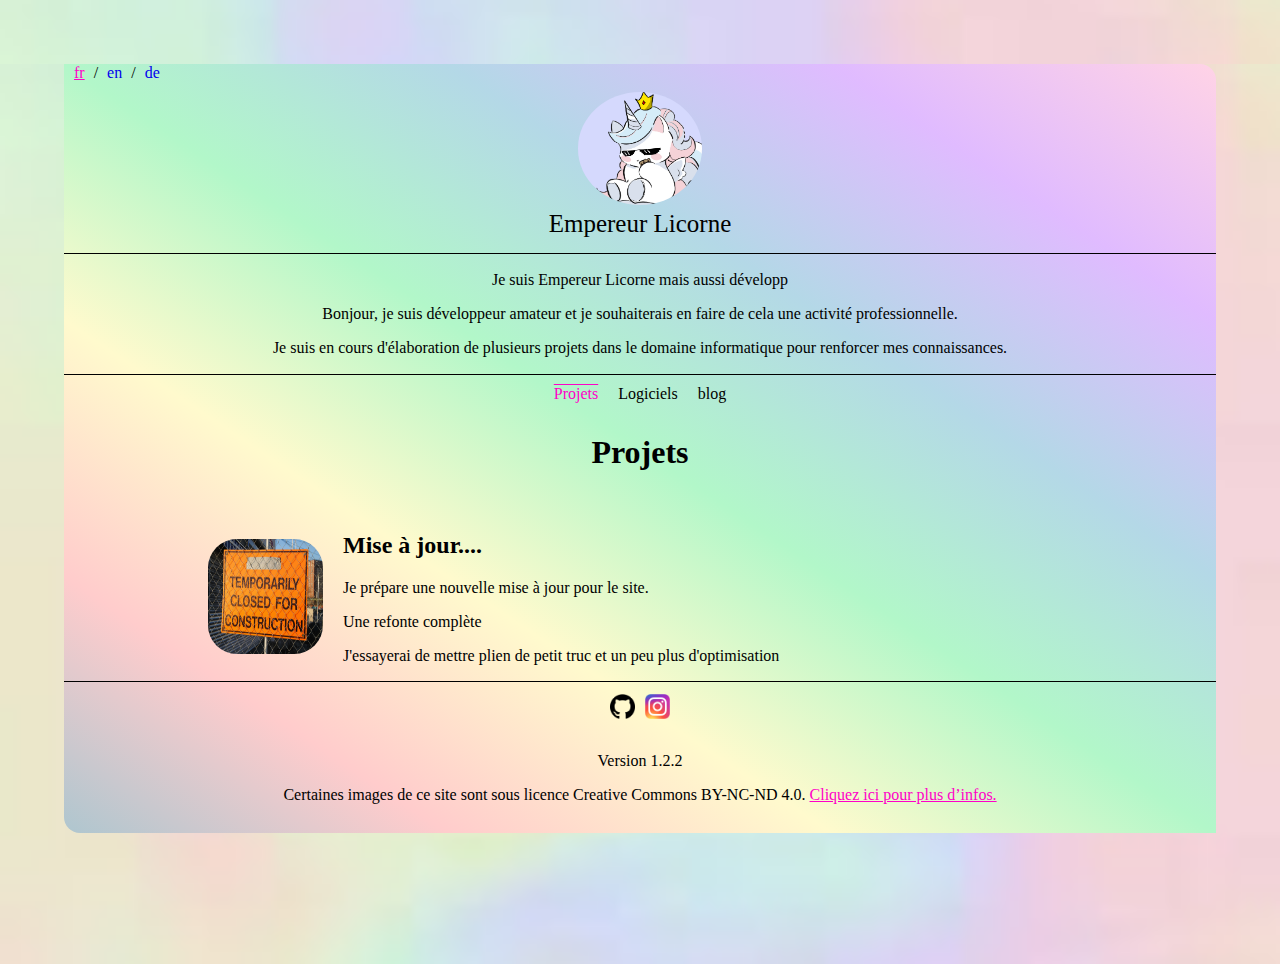
<file: index.html>
<!DOCTYPE html>
<html lang="fr">
    <head>
        <meta charset="UTF-8">
        <meta name="viewport" content="width=device-width, initial-scale=1.0">
        <title>Empereur Licorne</title>
        <link rel="icon" href="assets/img/favicon/favicon.ico" type="image/x-icon">
        <link rel="icon" type="image/png" sizes="32x32" href="assets/img/favicon/favicon-32x32.png">
        <link rel="icon" type="image/png" sizes="16x16" href="assets/img/favicon/favicon-16x16.png">
        <link rel="apple-touch-icon" href="assets/img/favicon/apple-touch-icon.png">
        <link rel="manifest" href="assets/img/favicon/site.webmanifest">
        <link rel="stylesheet" href="assets/index/style.css" media="print" onload="this.media='all'">
        <noscript><link rel="stylesheet" href="assets/index/style.css"></noscript>
        <link rel="stylesheet" href="assets/index/animations.css" media="print" onload="this.media='all'">
        <noscript><link rel="stylesheet" href="assets/index/animations.css"></noscript>
    </head>
    <body>
        <div class="page">


            <!--Sections français-->
            <section id="fr" style="display: block;">
                <div class="lang">
                    <a href="#" class="lang-active" onclick="choose_lang('fr'); load('fr', 'projects')">fr</a>
                    <p>/</p>
                    <a href="#" onclick="choose_lang('en'); load('en', 'projects')">en</a>
                    <p>/</p>
                    <a href="#" onclick="choose_lang('de'); load('de', 'projects')">de</a>
                </div>
                <div class="top-part">
                    <img src="assets/img/profile.png" alt="Empereur Licorne" loading="lazy">
                    <p class="name">Empereur Licorne</p>
                </div>
                <hr>
                <div class="bio">
                    <p id="text-fr"></p>
                    <p id="easter-egg-fr"></p>
                    <p>Je suis en cours d'élaboration de plusieurs projets dans le domaine informatique pour renforcer mes connaissances.</p>
                </div>
                <hr>

                <section id="community-projects.fr" community-sections-fr style="display: block;">
                    <div class="community">
                        <a class="select-community select-community-active" href="#" onclick="choose_community('community-projects.fr', 'fr', event); load('fr', 'projects')">Projets</a>
                        <a class="select-community" href="#" onclick="choose_community('community-logiciels.fr', 'fr', event); load('fr', 'logiciels')">Logiciels</a>
                        <a class="select-community" href="#" onclick="choose_community('community-blog.fr', 'fr', event); load('fr', 'blog')">blog</a>
                    </div>

                    <div class="projects" id="projects-fr">
                        <h1>Projets</h1>
                    </div>
                </section>

                <section id="community-logiciels.fr" community-sections-fr style="display: none;">
                    <div class="community">
                        <a class="select-community" href="#" onclick="choose_community('community-projects.fr', 'fr', event); load('fr', 'projects')">Projets</a>
                        <a class="select-community select-community-active" href="#" onclick="choose_community('community-logiciels.fr', 'fr', event); load('fr', 'logiciels')">Logiciels</a>
                        <a class="select-community" href="#" onclick="choose_community('community-blog.fr', 'fr', event); load('fr', 'blog')">blog</a>
                    </div>

                    <div class="projects" id="logiciels-fr">
                        <h1>Logiciels</h1>
                    </div>
                </section>

                <section id="community-blog.fr" community-sections-fr style="display: none;">
                    <div class="community">
                        <a class="select-community" href="#" onclick="choose_community('community-projects.fr', 'fr', event); load('fr', 'projects')">Projets</a>
                        <a class="select-community" href="#" onclick="choose_community('community-logiciels.fr', 'fr', event); load('fr', 'logiciels')">Logiciels</a>
                        <a class="select-community select-community-active" href="#" onclick="choose_community('community-blog.fr', 'fr', event); load('fr', 'blog')">blog</a>
                    </div>

                    <h1 class="blog-center">Blog</h1>
                    <div id="blog-container-fr" class="blog-container"></div>

                    <div class="blog-anal">
                        <button id="remove_fr" class="button">Page précédente</button>
                        <button id="add_fr" class="button">Page suivante</button>
                    </div>
                </section>
                <hr>
                <div class="bottom-part">
                    <ul class="social">
                        <li><a href="https://github.com/EmpereurLicorne" target="_blank"><img src="assets/img/github.png" alt="GitHub" width="25" height="25"></a></li>
                        <li><a href="https://www.instagram.com/empereur_licorne?igsh=OXVqeGYyNGdrOGFq" target="_blank"><img src="assets/img/instagram.png" alt="Instagram" width="25" height="25"></a></li>  
                    </ul>
                </div>
                <p class="version">Version 1.2.2</p>
                <p class="license">Certaines images de ce site sont sous licence Creative Commons BY-NC-ND 4.0. <a href="license\license.html?lang=fr">Cliquez ici pour plus d’infos.</p>
            </section>



            <!--Sections anglais-->
            <section id="en" style="display: none;">
                <div class="lang">
                    <a href="#" onclick="choose_lang('fr'); load('fr', 'projects')">fr</a>
                    <p>/</p>
                    <a href="#" class="lang-active" onclick="choose_lang('en'); load('en', 'projects')">en</a>
                    <p>/</p>
                    <a href="#" onclick="choose_lang('de'); load('de', 'projects')">de</a>
                </div>
                <div class="top-part">
                    <img src="assets/img/profile.png" alt="Empereur Licorne" loading="lazy">
                    <p class="name">Empereur Licorne/Kaiser Einhorn</p>
                </div>
                <hr>
                <div class="bio">
                    <p id="text-en"></p>
                    <p id="easter-egg-en"></p>
                    <p>I'm currently working on several projects in the IT field to reinforce my knowledge.</p>
                </div>
                <hr>

                <section id="community-projects.en" community-sections-en style="display: block;">
                    <div class="community">
                        <a class="select-community select-community-active" href="#" onclick="choose_community('community-projects.en', 'en', event); load('en', 'projects')">Projects</a>
                        <a class="select-community" href="#" onclick="choose_community('community-logiciels.en', 'en', event); load('en', 'logiciels')">Software</a>
                        <a class="select-community" href="#" onclick="choose_community('community-blog.en', 'en', event); load('en', 'blog')">blog</a>
                    </div>

                    <div class="projects" id="projects-en">
                        <h1>Projects</h1>
                    </div>
                </section>

                <section id="community-logiciels.en" community-sections-en style="display: none;">
                    <div class="community">
                        <a class="select-community" href="#" onclick="choose_community('community-projects.en', 'en', event); load('en', 'projects')">Projects</a>
                        <a class="select-community select-community-active" href="#" onclick="choose_community('community-logiciels.en', 'en', event); load('en', 'logiciels')">Software</a>
                        <a class="select-community" href="#" onclick="choose_community('community-blog.en', 'en', event); load('en', 'blog')">blog</a>
                    </div>

                    <div class="projects" id="logiciels-en">
                        <h1>Software</h1>
                    </div>
                </section>

                <section id="community-blog.en" community-sections-en style="display: none;">
                    <div class="community">
                        <a class="select-community" href="#" onclick="choose_community('community-projects.en', 'en', event); load('en', 'projects')">Projects</a>
                        <a class="select-community" href="#" onclick="choose_community('community-logiciels.en', 'en', event); load('en', 'logiciels')">Software</a>
                        <a class="select-community select-community-active" href="#" onclick="choose_community('community-blog.en', 'en', event); load('en', 'blog')">blog</a>
                    </div>

                    <h1 class="blog-center">Blog</h1>
                    <div id="blog-container-en" class="blog-container"></div>
                    <div class="blog-anal">
                        <button id="remove_en" class="button">Previous page</button>
                        <button id="add_en" class="button">next page</button>
                    </div>
                </section>

                <hr>
                <div class="bottom-part">
                    <ul class="social">
                        <li><a href="https://github.com/EmpereurLicorne" target="_blank"><img src="assets/img/github.png" alt="GitHub" width="25" height="25"></a></li>
                        <li><a href="https://www.instagram.com/empereur_licorne?igsh=OXVqeGYyNGdrOGFq" target="_blank"><img src="assets/img/instagram.png" alt="Instagram" width="25" height="25"></a></li>  
                    </ul>
                </div>
                <p class="version">Version 1.2.2</p>
                <p class="license">Some images on this site are licensed under a Creative Commons BY-NC-ND 4.0 license. <a href="license\license.html?lang=en">Click here for more info.</p>
            </section>



            <!--Sections allemand-->
            <section id="de" style="display: none;">
                <div class="lang">
                    <a href="#" onclick="choose_lang('fr'); load('fr', 'projects')">fr</a>
                    <p>/</p>
                    <a href="#" onclick="choose_lang('en'); load('en', 'projects')">en</a>
                    <p>/</p>
                    <a href="#" class="lang-active" onclick="choose_lang('de'); load('fr', 'projects')">de</a>
                </div>
                <div class="top-part">
                    <img src="assets/img/profile.png" alt="Empereur Licorne" loading="lazy">
                    <p class="name">Kaiser Einhorn</p>
                </div>
                <hr>
                <div class="bio">
                    <p id="text-de"></p>
                    <p id="easter-egg-de"></p>
                    <p>Ich bearbeite derzeit mehrere Projekte im IT-Bereich, um meine Kenntnisse zu vertiefen.</p>
                </div>
                <hr>

                <section id="community-projects.de" community-sections-de style="display: block;">
                    <div class="community">
                        <a class="select-community select-community-active" href="#" onclick="choose_community('community-projects.de', 'de', event); load('de', 'projects')">Projekte</a>
                        <a class="select-community" href="#" onclick="choose_community('community-logiciels.de', 'de', event); load('de', 'logiciels')">Software</a>
                        <a class="select-community" href="#" onclick="choose_community('community-blog.de', 'de', event); load('de', 'blog')">blog</a>
                    </div>
    
                    <div class="projects" id="projects-de">
                        <h1>Projekte</h1>
                    </div>
                </section>

                <section id="community-logiciels.de" community-sections-de style="display: none;">
                    <div class="community">
                        <a class="select-community" href="#" onclick="choose_community('community-projects.de', 'de', event); load('de', 'projects')">Projekte</a>
                        <a class="select-community select-community-active" href="#" onclick="choose_community('community-logiciels.de', 'de', event); load('de', 'logiciels')">Software</a>
                        <a class="select-community" href="#" onclick="choose_community('community-blog.de', 'de', event); load('de', 'blog')">blog</a>
                    </div>

                    <div class="projects" id="logiciels-de">
                        <h1>Software</h1>
                    </div>
                </section>

                <section id="community-blog.de" community-sections-de style="display: none;">
                    <div class="community">
                        <a class="select-community" href="#" onclick="choose_community('community-projects.de', 'de', event); load('de', 'projects')">Projekte</a>
                        <a class="select-community" href="#" onclick="choose_community('community-logiciels.de', 'de', event); load('de', 'projects')">Software</a>
                        <a class="select-community select-community-active" href="#" onclick="choose_community('community-blog.de', 'de', event); load('de', 'blog')">blog</a>
                    </div>

                    <h1 class="blog-center">Blog</h1>
                    <div id="blog-container-de" class="blog-container"></div>
                    <div class="blog-anal">
                        <button id="remove_de" class="button">Vorherige Seite</button>
                        <button id="add_de" class="button">Nächste Seite</button>
                    </div>
                </section>

                <hr>
                <div class="bottom-part">
                    <ul class="social">
                        <li><a href="https://github.com/EmpereurLicorne" target="_blank"><img src="assets/img/github.png" alt="GitHub" width="25" height="25"></a></li>
                        <li><a href="https://www.instagram.com/empereur_licorne?igsh=OXVqeGYyNGdrOGFq" target="_blank"><img src="assets/img/instagram.png" alt="Instagram" width="25" height="25"></a></li>  
                    </ul>
                </div>
                <p class="version">Version 1.2.2</p>
                <p class="license">Einige Bilder auf dieser Seite stehen unter der Creative-Commons-Lizenz BY-NC-ND 4.0. <a href="license\license.html?lang=de">Klicken Sie hier für weitere Informationen.</p>
            </section>
        </div>
    </body>

    <script src="assets/index/main.js" defer></script>
    <script type="module" src="assets/import/import.js" defer></script>
</html>
</file>
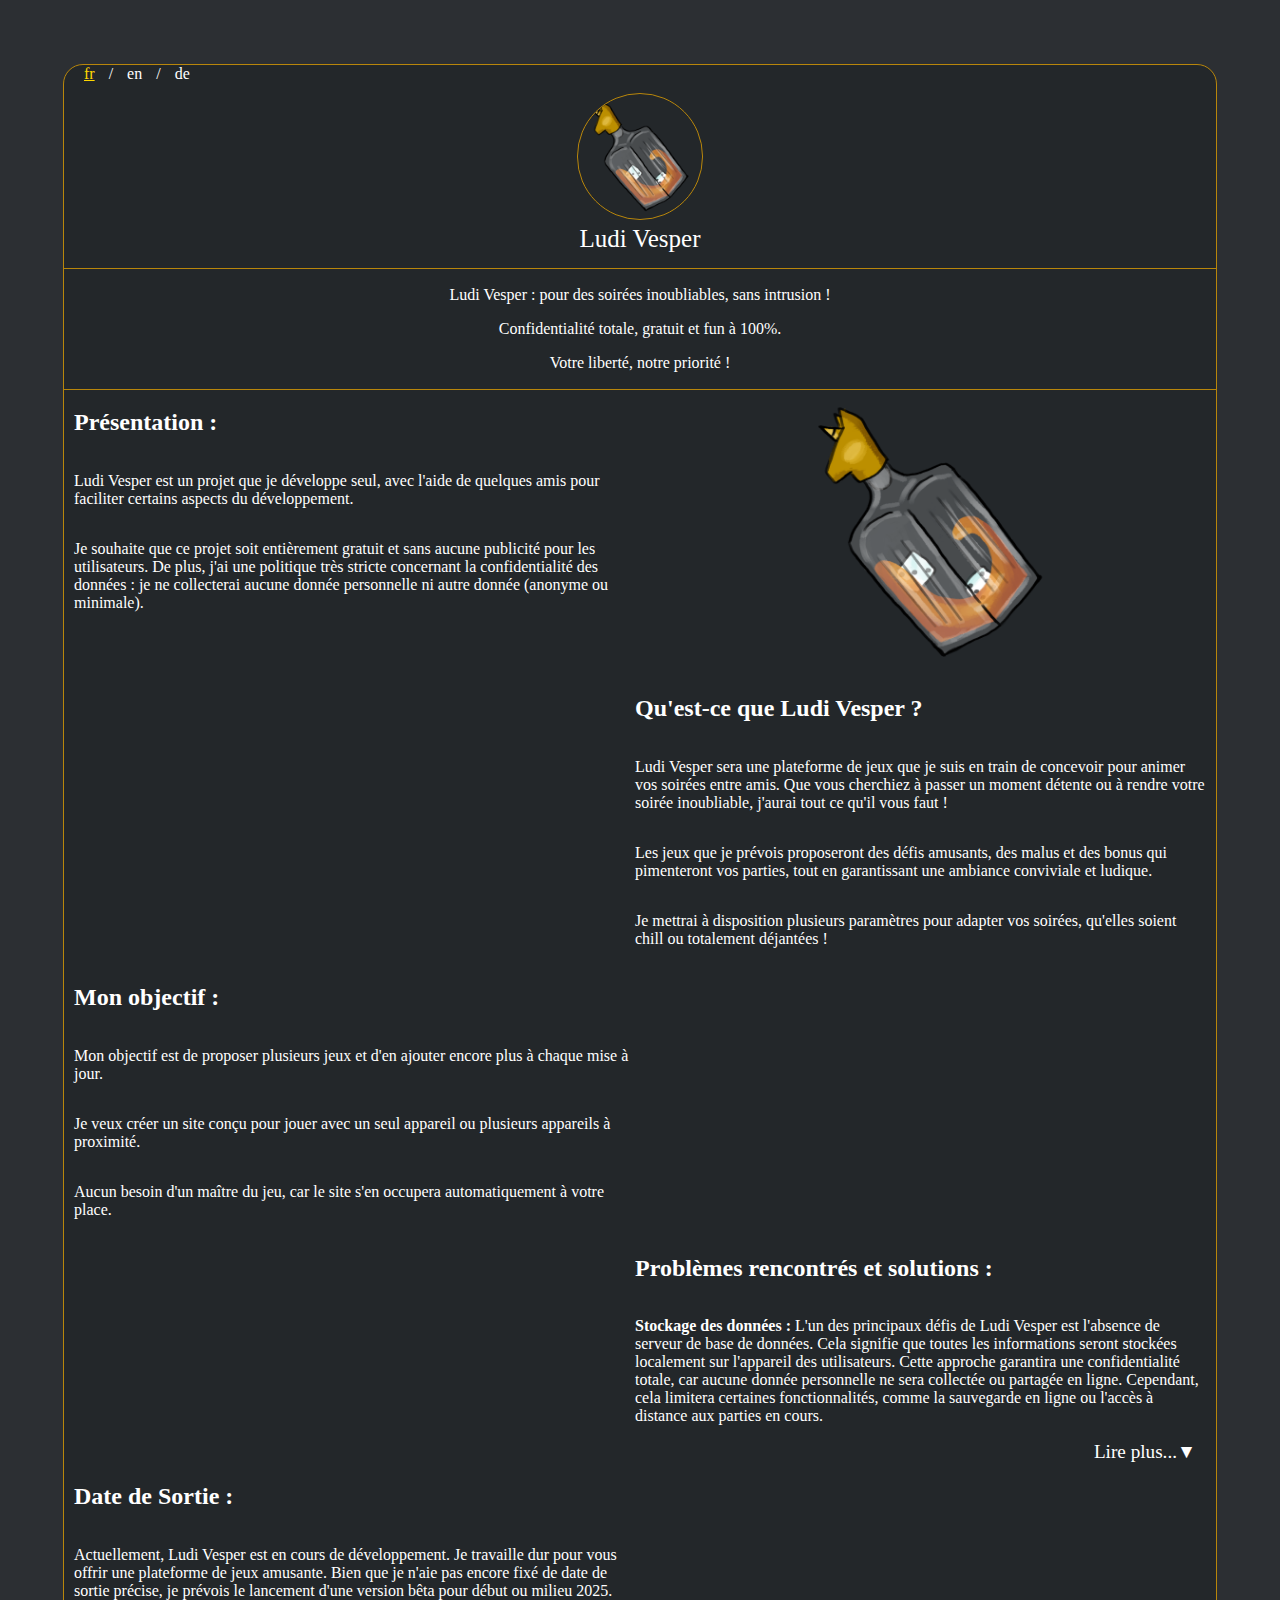
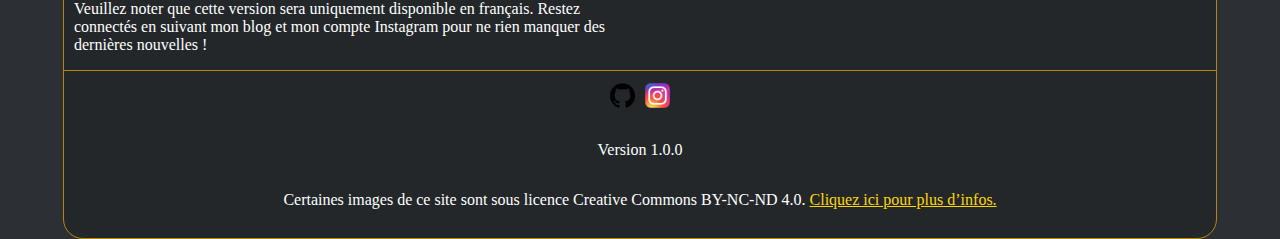
<file: ludi-vesper/index.html>
<!DOCTYPE html>
<html lang="fr">
    <head>
        <meta charset="UTF-8">
        <meta name="viewport" content="width=device-width, initial-scale=1.0">
        <title>Empereur Licorne | Ludi Vesper</title>
        <link rel="icon" href="../assets/img/favicon/favicon.ico" type="image/x-icon">
        <link rel="icon" type="image/png" sizes="32x32" href="../assets/img/favicon/favicon-32x32.png">
        <link rel="icon" type="image/png" sizes="16x16" href="../assets/img/favicon/favicon-16x16.png">
        <link rel="apple-touch-icon" href="../assets/img/favicon/apple-touch-icon.png">
        <link rel="manifest" href="../assets/img/favicon/site.webmanifest">

        <link rel="stylesheet" href="style.css" media="print" onload="this.media='all'">
        <noscript><link rel="stylesheet" href="style.css"></noscript>
        
    </head>
    <body>
        <div class="page">


            <!--Section français-->
            <section id="fr" style="display: block;">
                <div class="lang">
                    <a href="#" class="lang-active" onclick="choose_lang('fr')">fr</a>
                    <p>/</p>
                    <a href="#" onclick="choose_lang('en')">en</a>
                    <p>/</p>
                    <a href="#" onclick="choose_lang('de')">de</a>
                </div>
                <div class="top-part">
                    <img src="../license/img/Ludi_vesper.png">
                    <p class="name">Ludi Vesper</p>
                </div>
                <hr>
                <div class="bio">
                    <p>Ludi Vesper : pour des soirées inoubliables, sans intrusion !</p>
                    <p>Confidentialité totale, gratuit et fun à 100%.</p>
                    <p>Votre liberté, notre priorité !</p>
                </div>
                <hr>
                <div class="projet">

                    <div class="text-gauche">
                        <div class="gauche-content">
                            <h2>Présentation :</h2>
                            <p>Ludi Vesper est un projet que je développe seul, avec l'aide de quelques amis pour faciliter certains aspects du développement.</p>
                            <p>Je souhaite que ce projet soit entièrement gratuit et sans aucune publicité pour les utilisateurs. De plus, j'ai une politique très stricte concernant la confidentialité des données : je ne collecterai aucune donnée personnelle ni autre donnée (anonyme ou minimale).</p>
                        </div>
                        <img src="../license/img/Ludi_vesper.png" alt="">
                    </div>
                
                    <div class="not-img">
                        <div class="droite-content">
                            <h2>Qu'est-ce que Ludi Vesper ?</h2>
                            <p>Ludi Vesper sera une plateforme de jeux que je suis en train de concevoir pour animer vos soirées entre amis. Que vous cherchiez à passer un moment détente ou à rendre votre soirée inoubliable, j'aurai tout ce qu'il vous faut !</p>
                            <p>Les jeux que je prévois proposeront des défis amusants, des malus et des bonus qui pimenteront vos parties, tout en garantissant une ambiance conviviale et ludique.</p>
                            <p>Je mettrai à disposition plusieurs paramètres pour adapter vos soirées, qu'elles soient chill ou totalement déjantées !</p>   
                        </div>
                    </div>
                
                    <div class="text-gauche">
                        <div class="gauche-content">     
                            <h2>Mon objectif :</h2>
                            <p>Mon objectif est de proposer plusieurs jeux et d'en ajouter encore plus à chaque mise à jour.</p>
                            <p>Je veux créer un site conçu pour jouer avec un seul appareil ou plusieurs appareils à proximité.</p>
                            <p>Aucun besoin d'un maître du jeu, car le site s'en occupera automatiquement à votre place.</p>
                        </div>
                    </div>

                    <div class="not-img" id="details" data-target="#ID1" style="--custom-content: 'Lire plus...▼';">

                        <div class="droite-content">
                            <h2>Problèmes rencontrés et solutions :</h2>
                        
                            <p><strong>Stockage des données :</strong> L'un des principaux défis de Ludi Vesper est l'absence de serveur de base de données. Cela signifie que toutes les informations seront stockées localement sur l'appareil des utilisateurs. Cette approche garantira une confidentialité totale, car aucune donnée personnelle ne sera collectée ou partagée en ligne. Cependant, cela limitera certaines fonctionnalités, comme la sauvegarde en ligne ou l'accès à distance aux parties en cours.</p>
                        
                            <div id="ID1" style="display: none;">
                                <p><strong>Jeu à proximité :</strong> Dans le cadre du développement de Ludi Vesper, j'envisage d'utiliser un système d'appareil hôte pour les jeux multi-appareils. Cela signifiera qu'un appareil principal sera utilisé pour synchroniser les autres. Actuellement, ce système ne prévoit pas de mode hors ligne, ce qui nécessitera une connexion stable et que les joueurs soient à proximité pour participer aux jeux. Je suis conscient que cette contrainte pourrait limiter l'expérience de jeu, et je travaille sur des solutions pour améliorer cette fonctionnalité à l'avenir.</p>
                        
                                <p><strong>Gages et contenus sensibles :</strong> Certains jeux de Ludi Vesper seront conçus pour inclure des gages impliquant l'alcool, ainsi que des gages à caractère limite (sensuel ou suggestif). Il est important de noter que ces gages seront entièrement optionnels et pourront être activés ou désactivés via les paramètres du jeu.</p>
                                <p>Je tiens à rappeler que la consommation d'alcool doit toujours se faire de manière responsable et dans le respect des lois en vigueur en France, notamment en ce qui concerne l'interdiction de l'alcool pour les mineurs. Ludi Vesper n'encouragera ni ne tolérera la consommation excessive d'alcool. De plus, les gages à caractère sensible seront conçus pour être inclus uniquement dans des contextes appropriés et pourront être ajustés en fonction des préférences des joueurs.</p>
                        
                                <p><strong>Responsabilité légale :</strong> En France, les jeux d'alcool sont encadrés par des lois strictes. C'est pourquoi j'ai intégré des options permettant de désactiver les gages liés à l'alcool et les contenus sensibles dans Ludi Vesper. L'idée est de donner aux utilisateurs le contrôle total sur le contenu des jeux afin de garantir une expérience adaptée à chaque groupe.</p>
                        
                                <p><strong>Conception inspirée :</strong> Pour rester honnête, Ludi Vesper est codé avec une bonne dose de créativité... et parfois, un petit verre ou deux pour faire jaillir les meilleures idées ! C’est dans cet état d’esprit festif que le projet prend forme, pour créer des jeux qui feront vraiment rire entre amis. Avec modération, bien sûr… autant pour le code que pour les soirées !</p>
                            </div>
                        </div>
                    </div>

                    <div class="text-gauche">
                        <div class="gauche-content">
                            <h2>Date de Sortie :</h2>
                            <p>Actuellement, Ludi Vesper est en cours de développement. Je travaille dur pour vous offrir une plateforme de jeux amusante. Bien que je n'aie pas encore fixé de date de sortie précise, je prévois le lancement d'une version bêta pour début ou milieu 2025. Veuillez noter que cette version sera uniquement disponible en français. Restez connectés en suivant mon blog et mon compte Instagram pour ne rien manquer des dernières nouvelles !</p>
                        </div>
                    </div>       
                    <hr>
                <div class="bottom-part">
                    <ul class="social">
                        <li><a href="https://github.com/EmpereurLicorne" target="_blank"><img src="../assets/img/github.png" alt="GitHub" width="25" height="25"></a></li>
                        <li><a href="https://www.instagram.com/empereur_licorne?igsh=OXVqeGYyNGdrOGFq" target="_blank"><img src="../assets/img/instagram.png" alt="Instagram" width="25" height="25"></a></li>  
                    </ul>
                </div>
                <p class="version">Version 1.0.0</p>
                <p class="license">Certaines images de ce site sont sous licence Creative Commons BY-NC-ND 4.0. <a href="../license\license.html?lang=fr">Cliquez ici pour plus d’infos.</p>         
                </div>
                
            </section>




            <!--Section anglais-->
            <section id="en" style="display: none;">
                <div class="lang">
                    <a href="#" onclick="choose_lang('fr')">fr</a>
                    <p>/</p>
                    <a href="#" class="lang-active" onclick="choose_lang('en')">en</a>
                    <p>/</p>
                    <a href="#" onclick="choose_lang('de')">de</a>
                </div>
                <div class="top-part">
                    <img src="../license/img/Ludi_vesper.png">
                    <p class="name">Ludi Vesper</p>
                </div>
                <hr>
                <div class="bio">
                    <p>Ludi Vesper: for unforgettable evenings, without intrusion!</p>
                    <p>Total confidentiality, free and 100% fun.</p>
                    <p>Your freedom is our priority!</p>
                </div>
                <hr>

                <div class="text-gauche">
                    <div class="gauche-content">
                        <h2>Presentation:</h2>
                        <p>Ludi Vesper is a project I'm developing on my own, with the help of a few friends to facilitate certain aspects of development.</p>
                        <p>I want this project to be entirely free, with no advertising for users. In addition, I have a very strict policy regarding data confidentiality: I will not collect any personal or other data (anonymous or minimal).</p>
                    </div>
                    <img src="../license/img/Ludi_vesper.png" alt="">
                </div>
            
                <div class="not-img">
                    <div class="droite-content">
                        <h2> What is Ludi Vesper?</h2>
                        <p>Ludi Vesper will be a gaming platform I'm designing to liven up your evenings with friends. Whether you're looking to relax or make your evening unforgettable, I'll have everything you need.</p>
                        <p>The games I'm planning will feature fun challenges, maluses and bonuses to spice up your games, while guaranteeing a friendly, fun atmosphere.</p>
                        <p>I'll provide a range of settings to suit your evenings, whether they're chill or totally wild!</p>   
                    </div>
                </div>
            
                <div class="text-gauche">
                    <div class="gauche-content">     
                        <h2>My objective:</h2>
                        <p>My goal is to offer several games and add even more with each update.</p>
                        <p>I want to create a site designed to be played with a single device or multiple devices in close proximity.</p>
                        <p>No need for a game master, because the site will automatically take care of that for you.</p>
                    </div>
                </div>

                <div class="not-img" id="details" data-target="#ID2" style="--custom-content: 'Read more...▼';">

                    <div class="droite-content">
                        <h2>Problems encountered and solutions :</h2>
                    
                        <p><strong>Data storage:</strong> One of Ludi Vesper's main challenges is the absence of a database server. This means that all information will be stored locally on users' devices. This approach will guarantee total confidentiality, as no personal data will be collected or shared online. However, it will limit certain functionalities, such as online backup or remote access to games in progress.</p>
                    
                        <div id="ID2" style="display: none;">
                            <p><strong>Proximity gaming:</strong> As part of the development of Ludi Vesper, I plan to use a host device system for multi-device gaming. This will mean that one main device will be used to synchronize the others. Currently, this system doesn't provide for an offline mode, which will require a stable connection and players to be in close proximity to participate in the games. I'm aware that this constraint could limit the gaming experience, and I'm working on solutions to improve this feature in the future.</p>
                    
                            <p><strong>Gags and sensitive content:</strong>Some Ludi Vesper games will be designed to include gags involving alcohol, as well as gags of a borderline nature (sensual or suggestive). It's important to note that these gambles will be entirely optional and can be activated or deactivated via the game settings.</p>
                            <p>I would like to remind you that the consumption of alcohol must always be done in a responsible manner and in compliance with the laws in force in France, particularly with regard to the prohibition of alcohol for minors. Ludi Vesper will neither encourage nor tolerate excessive alcohol consumption. In addition, sensitive tokens will be designed to be included only in appropriate contexts and may be adjusted according to players' preferences.</p>
                    
                            <p><strong>Legal responsibility:</strong>In France, alcohol games are governed by strict laws. That's why I've integrated options to disable alcohol-related tokens and sensitive content in Ludi Vesper. The idea is to give users total control over the content of the games to guarantee an experience tailored to each group.</p>
                    
                            <p><strong>Inspired design:</strong>To be honest, Ludi Vesper is coded with a healthy dose of creativity... and sometimes, a little drink or two to spark the best ideas! It's in this festive frame of mind that the project takes shape, to create games that will really make your friends laugh. In moderation, of course... as much for the code as for the parties!</p>
                        </div>
                    </div>
                </div>

                <div class="text-gauche">
                    <div class="gauche-content">
                        <h2>Release date :</h2>
                        <p>Ludi Vesper is currently under development. I'm working hard to bring you a fun gaming platform. Although I haven't yet set a precise release date, I'm planning to launch a beta version in early to mid-2025. Please note that this version will only be available in French. Stay tuned by following my blog and Instagram account so you don't miss any of the latest news!</p>
                    </div>
                </div>

                <div class="bottom-part">
                    <ul class="social">
                        <li><a href="https://github.com/EmpereurLicorne" target="_blank"><img src="../assets/img/github.png" alt="GitHub" width="25" height="25"></a></li>
                        <li><a href="https://www.instagram.com/empereur_licorne?igsh=OXVqeGYyNGdrOGFq" target="_blank"><img src="../assets/img/instagram.png" alt="Instagram" width="25" height="25"></a></li>  
                    </ul>
                </div>
                <p class="version">Version 1.0.0</p>
                <p class="license">Some images on this site are licensed under a Creative Commons BY-NC-ND 4.0 license. <a href="../license\license.html?lang=en">Click here for more info.</p>
            </section>




            <!--Section allemande-->
            <section id="de" style="display: none;">
                <div class="lang">
                    <a href="#" onclick="choose_lang('fr')">fr</a>
                    <p>/</p>
                    <a href="#" onclick="choose_lang('en')">en</a>
                    <p>/</p>
                    <a href="#" class="lang-active" onclick="choose_lang('de')">de</a>
                </div>
                <div class="top-part">
                    <img src="../license/img/Ludi_vesper.png">
                    <p class="name">Ludi Vesper</p>
                </div>
                <hr>
                <div class="bio">
                    <p>Ludi Vesper: für unvergessliche Abende, ohne sich aufzudrängen!</p>
                    <p>Volle Vertraulichkeit, kostenlos und 100% Spaß.</p>
                    <p>Ihre Freiheit, unsere Priorität!</p>
                </div>
                <hr>
                <div class="projet">

                    <div class="text-gauche">
                        <div class="gauche-content">
                            <h2>Präsentation :</h2>
                            <p>Ludi Vesper ist ein Projekt, das ich alleine entwickle, wobei mir einige Freunde helfen, um bestimmte Aspekte der Entwicklung zu erleichtern.</p>
                            <p>Ich möchte, dass dieses Projekt völlig kostenlos und ohne jegliche Werbung für die Nutzer ist. Außerdem habe ich eine sehr strenge Datenschutzpolitik: Ich werde keine persönlichen Daten oder andere Daten (anonym oder minimal) sammeln.</p>
                        </div>
                        <img src="../license/img/Ludi_vesper.png" alt="">
                    </div>
                
                    <div class="not-img">
                        <div class="droite-content">
                            <h2>Was ist Ludi Vesper?</h2>
                            <p>Ludi Vesper wird eine Spieleplattform sein, die ich gerade entwerfe, um Ihre Abende mit Freunden zu beleben. Ob Sie nun eine entspannte Zeit verbringen oder Ihren Abend unvergesslich machen wollen, ich werde alles haben, was Sie brauchen!</p>
                            <p>Die von mir geplanten Spiele werden lustige Herausforderungen, Maluspunkte und Boni bieten, die Ihre Spiele würzen und gleichzeitig für eine freundliche und spielerische Atmosphäre sorgen.</p>
                            <p>Ich werde verschiedene Einstellungen zur Verfügung stellen, um Ihre Abende anzupassen, egal ob sie chillig oder total verrückt sind!</p>   
                        </div>
                    </div>
                
                    <div class="text-gauche">
                        <div class="gauche-content">     
                            <h2>Mein Ziel :</h2>
                            <p>Mein Ziel ist es, mehrere Spiele anzubieten und mit jedem Update noch mehr hinzuzufügen.</p>
                            <p>Ich möchte eine Seite erstellen, die so gestaltet ist, dass man mit einem einzigen Gerät oder mit mehreren Geräten in der Nähe spielen kann.</p>
                            <p>Es wird kein Spielleiter benötigt, da die Seite dies automatisch für Sie erledigt.</p>
                        </div>
                    </div>

                    <div class="not-img" id="details" data-target="#ID3" style="--custom-content: 'Lesen Sie mehr...▼';">

                        <div class="droite-content">
                            <h2>Aufgetretene Probleme und Lösungen :</h2>
                        
                            <p><strong>Speicherung von Daten :</strong> Eine der größten Herausforderungen von Ludi Vesper ist das Fehlen eines Datenbankservers. Das bedeutet, dass alle Informationen lokal auf den Geräten der Nutzer gespeichert werden. Dieser Ansatz wird absolute Privatsphäre gewährleisten, da keine persönlichen Daten gesammelt oder online geteilt werden. Allerdings werden dadurch einige Funktionen eingeschränkt, wie z. B. Online-Backups oder der Fernzugriff auf laufende Spiele.</p>
                        
                            <div id="ID3" style="display: none;">
                                <p><strong>Spiel in der Nähe:</strong> Als Teil der Entwicklung von Ludi Vesper plane ich, ein Host-Gerät-System für Spiele mit mehreren Geräten zu verwenden. Das würde bedeuten, dass ein Hauptgerät zur Synchronisierung der anderen Geräte verwendet wird. Derzeit sieht dieses System keinen Offline-Modus vor, was eine stabile Verbindung erfordert und dass sich die Spieler in der Nähe befinden, um an den Spielen teilzunehmen. Ich bin mir bewusst, dass diese Einschränkung das Spielerlebnis einschränken könnte, und ich arbeite an Lösungen, um diese Funktion in Zukunft zu verbessern.</p>
                        
                                <p><strong>Gags und sensible Inhalte:</strong> Einige Spiele von Ludi Vesper werden so gestaltet sein, dass sie Gags enthalten, bei denen Alkohol im Spiel ist, sowie Gags mit grenzwertigem Charakter (sinnlich oder anzüglich). Es ist wichtig zu beachten, dass diese Gags völlig optional sind und über die Einstellungen des Spiels aktiviert oder deaktiviert werden können.</p>
                                <p>Ich möchte darauf hinweisen, dass der Konsum von Alkohol immer auf verantwortungsvolle Weise und unter Einhaltung der in Frankreich geltenden Gesetze erfolgen sollte, insbesondere was das Alkoholverbot für Minderjährige betrifft. Ludi Vesper wird den übermäßigen Konsum von Alkohol weder fördern noch tolerieren. Darüber hinaus werden sensible Pfänder so gestaltet, dass sie nur in angemessenen Kontexten aufgenommen werden und können je nach den Vorlieben der Spieler angepasst werden.</p>
                        
                                <p><strong>Rechtliche Verantwortung:</strong> In Frankreich sind Alkoholspiele durch strenge Gesetze geregelt. Deshalb habe ich in Ludi Vesper Optionen eingebaut, mit denen alkoholbezogene Pfänder und sensible Inhalte deaktiviert werden können. Die Idee dahinter ist, den Nutzern die volle Kontrolle über den Inhalt der Spiele zu geben, um ein Erlebnis zu gewährleisten, das für jede Gruppe geeignet ist.</p>
                        
                                <p><strong>Inspiriertes Design:</strong> Um ehrlich zu sein, Ludi Vesper wird mit einer gehörigen Portion Kreativität gecodet ... und manchmal auch mit einem Gläschen oder zwei, um die besten Ideen hervorzubringen! In dieser festlichen Stimmung nimmt das Projekt Gestalt an, um Spiele zu entwickeln, die Freunde wirklich zum Lachen bringen. In Maßen natürlich ... sowohl für den Code als auch für die Partys!</p>
                            </div>
                        </div>
                    </div>

                    <div class="text-gauche">
                        <div class="gauche-content">
                            <h2>Datum der Veröffentlichung :</h2>
                            <p>Derzeit befindet sich Ludi Vesper in der Entwicklung. Ich arbeite hart daran, Ihnen eine unterhaltsame Spieleplattform zu bieten. Obwohl ich noch kein genaues Veröffentlichungsdatum festgelegt habe, plane ich die Veröffentlichung einer Betaversion für Anfang bis Mitte 2025. Bitte beachten Sie, dass diese Version nur auf Deutsch verfügbar sein wird. Bleiben Sie auf dem Laufenden, indem Sie meinem Blog und meinem Instagram-Account folgen, um keine Neuigkeiten zu verpassen!</p>
                        </div>
                    </div>       
                    <hr>
                    <div class="bottom-part">
                        <ul class="social">
                            <li><a href="https://github.com/EmpereurLicorne" target="_blank"><img src="../assets/img/github.png" alt="GitHub" width="25" height="25"></a></li>
                            <li><a href="https://www.instagram.com/empereur_licorne?igsh=OXVqeGYyNGdrOGFq" target="_blank"><img src="../assets/img/instagram.png" alt="Instagram" width="25" height="25"></a></li>  
                        </ul>
                    </div>
                    <p class="version">Version 1.0.0</p>
                    <p class="license">Einige Bilder auf dieser Seite stehen unter der Creative-Commons-Lizenz BY-NC-ND 4.0. <a href="../license\license.html?lang=de">Klicken Sie hier für weitere Informationen.</p>
                </section>
            </section>


        </div>
    </body>
    <script src="main.js"></script>
</html>
</file>
<file: assets/index/style.css>
:root {
    --card: linear-gradient(to  bottom left, #FFD3E6, #E0BBFF, #B4D8E7, #B2F7C9, #FFFACD, #FFCCCC, #AEC6CF );
}

html, body {
    box-sizing: border-box;
    padding: 0;
    margin: 0;
    height: 100%;
    background-image: url(../img/font.jpg);
    background-position: center;
    background-size: cover;
}

.page {
    background: var(--card);
    width: 90%;
    margin: 5% auto 10px;
    display: grid;
    grid-template-rows: auto 1fr auto;
    min-height: 300px;
    padding: 0;
    border-radius: 0 1em 0 1em;
}

.lang, .lang a, .lang p {
    margin-left: 5px;
    display: inline;
    text-decoration: none;
    font-size: 1em;
}

.lang a:hover {
    color: #ff00c8;
    text-decoration: underline;
}

.lang > .lang-active {
    color: #ff00c8;
    text-decoration: underline;
}

hr {
    border: none;
    margin: 0px;
    height: 1px;
    background-color: #000000;
}

.top-part {
    padding: 10px;
    display: flex;
    flex-direction: column;
}

.top-part > p.name {
    font-size: 25px;
    align-self: center;
    text-align: center;
    margin: 5px;
}

.top-part > img {
    width: 11%;
    height: 11%;
    object-fit: cover;
    align-self: center;
    border-radius: 50%;
}

.bio {
    padding: 1px;
    text-align: center;
}

.community {
    display: flex;
    align-items: center;
    justify-content: center;
}

.select-community {
    padding: 10px;
    text-decoration: none;
    color: #000000;
}

.select-community:hover, .select-community-active {
    text-decoration: overline;
    color: #ff00c8;
}

.projects {
    display: flex;
    flex-direction: column;
    align-items: center;
}

.project-box {
    display: flex;
    align-items: center;
    width: 75%;
    margin-top: 20px;

    text-decoration: none;
}

.project-box:hover h2 {
    color: #ff00c8;
    text-decoration: underline;
    transition: 1s;
}

.project-box > .cube {
    width: 115px;
    height: 115px;
    margin-right: 20px;
    border-radius: 25%;
}

.project-box > .cercle {
    width: 115px;
    height: 115px;
    border-radius: 50%;
    margin-right: 20px;
}

.project-info {
    flex-grow: 1;
    text-decoration: none;
    color: #000000;
}

.blog-center, .blog-container {
    display: flex;
    flex-direction: column;
    align-items: center;
}

.blog-box {
    display: flex;
    flex-direction: column;
    align-items: center;
    width: 50%;
    text-decoration: none;
    color: #000000;
    transition: 1s;
    margin: 10px;
    border: 1px solid;
    border-radius: 20px;

}

.blog-box > .media {
    width: 65%;
    height: auto;
    margin: 10px 0;
    border-radius: 5%;
}

#media-slider {
    display: flex;
    justify-content: center;
    overflow: hidden;
    width: 100%;
}

.media-slide {
    width: 60%;
    margin: 0 auto;
}

.media-slide img, 
.media-slide video {
    width: 100%;
    height: auto; 
    border-radius: 10px;
}

.slider-navigation {
    display: flex;
    justify-content: space-between;
    width: 100%;
    margin-top: 10px;
}

.prev,
.next {
    order: 1;
    padding: 2.5%;
    border-radius: 25%;
    border: 2px solid transparent;
    position: relative;
    color: #FFFFFF;
    font-size: 16px;
    cursor: pointer;
    overflow: hidden;
    transition: color 0.3s;
}

.prev {
    animation: box 0.4s cubic-bezier(0.250, 0.460, 0.450, 0.940) both;
}

.next {
    order: 2;
    animation: box 0.4s cubic-bezier(0.250, 0.460, 0.450, 0.940) both;
}

.next:hover, .prev:hover {
    animation: arrowColorChange 25s infinite;
}

.slider-navigation a {
    text-decoration: none;
    color: #000;
    font-size: 24px;
}

.modal {
    display: flex;
    justify-content: center;
    align-items: center;
    position: fixed;
    top: 0;
    left: 0;
    width: 100%;
    height: 100%;
    background-color: rgba(0, 0, 0, 0.8);
    z-index: 1000;
}

.modal-content {
    max-width: 90%;
    max-height: 90%;
}

.modal-content img {
    width: 100%;
    height: auto;
}

.modal-content video {
    width: 100%;
    height: auto;
}

.blog-box p, .blog-box a {
    margin: 5px 0;
    text-align: left;
}

.blog-box h1 {
    margin: 5px 0;
}

.author {
    display: flex;
    align-items: center;
    flex-wrap: wrap;
}

.author img {
    height: 2.5em;
    width: 2.5em;
    border-radius: 50%;
    margin-left: 1%;
}

.author {
    display: flex;
    align-items: center;
    flex-wrap: wrap;
}

.author img {
    height: 8%;
    width: 8%;
    border-radius: 50%;
    margin-right: 1%;
}

.author .date {
    width: 100%;
    text-align: right;
}

.blog-anal {
    display: flex;
    align-items: center;
    justify-content: space-evenly;
    padding-bottom: 5px;
}

.blog-anal button {
    background-color: transparent;
    border-color: #FFFFFF;
    animation: box 0.4s cubic-bezier(0.250, 0.460, 0.450, 0.940) both;
}

.bottom-part {
    border-radius: 0 0 20px 2px;
    padding: 10px;
    display: flex;
    flex-direction: column;
    align-items: center;
}

.bottom-part > ul.social {
    display: flex;
    list-style: none;
    justify-content: center;
    padding: 0;
    margin: 0;
}

ul.social > li {
    margin-right: 10px;
}

ul.social > li:last-child {
    margin-right: 0;
}

li > a {
    font-size: 30px;
}

.version {
  text-align: center;
}

.license {
    text-align: center;
    margin-bottom: 2.5%;
}

.license > a {
    color:#ff00c8;
    text-decoration: underline;
}

@media (max-width: 600px) {

    .page {
        width: 100%;
        margin: 0 auto;
        border-radius: 0 0 0 0;
    }

    .top-part > img {
        width: 6em;
        height: 6em;
    }

    .project-box {
        display: flex;
        flex-direction: column;
        align-items: center;
        width: 75%;
        margin-top: 20px;
        transition: box-shadow 1s;
        text-decoration: none;
      }
  
      .project-info {
        flex-grow: 1; 
        text-decoration: none;
        color: #000000;
        display: flex;
        flex-direction: column;
        align-items: center;
      }
  
      .project-info h2, .project-info p {
        margin: 0;
        text-align: center;
      }
  
      .project-info h2 {
        color: #ff00c8;
        text-decoration: underline;
      }
  
      .project-box {
        animation: box 0.4s cubic-bezier(0.250, 0.460, 0.450, 0.940) both;
      }
  
      .blog-box {
          width: 90%;
      }
  
      .blog-box img {
          width: 100%;
          height: auto;
          margin: 10px 0;
      }
  
      .author img {
          height: 10%;
          width: 10%;
      }
  
      .author .date {
          margin-right: 1%;
      }
  
      .blog-box p {
          margin-left: 1%;
      }
}
</file>
<file: assets/index/animations.css>
.lang {
	animation: lang 0.8s cubic-bezier(0.215, 0.610, 0.355, 1.000) both;
}

.top-part > p.name{
	animation: glow 5s linear both;
}

.project-box:hover {
    animation: box 0.4s cubic-bezier(0.250, 0.460, 0.450, 0.940) both;
}

.blog-box:hover {
  width: 60%;
  animation: box 0.4s cubic-bezier(0.250, 0.460, 0.450, 0.940) both;
}

.social > li:hover{
	animation: vibrate 0.3s linear infinite both;
}

@keyframes lang {
    0% {
      letter-spacing: -0.5em;
      transform: translateZ(-700px);
      opacity: 0;
    }
    40% {
      opacity: 0.6;
    }
    100% {
      transform: translateZ(0);
      opacity: 1;
    }
}

@keyframes glow {
    0%, 20%, 30%, 45%, 57%, 75%, 85%, 100% {
        opacity: 1;
        text-shadow: 0 0 30px rgba(0, 0, 0, 0.6), 
                     0 0 60px rgba(0, 0, 0, 0.45), 
                     0 0 110px rgba(0, 0, 0, 0.25), 
                     0 0 100px rgba(0, 0, 0, 0.1);
    }
    10%, 20.1%, 30.1%, 45.1%, 57.1%, 75.1%, 85.1% {
        opacity: 0;
        text-shadow: none;
    }
}

@keyframes box {
    0% {
      transform: translateZ(0);
      box-shadow: 0 0 0 0 rgba(0, 0, 0, 0);
    }
    100% {
      transform: translateZ(50px);
      box-shadow: 0 0 20px 0px rgba(0, 0, 0, 0.35);
    }
}

@keyframes vibrate{
    0% {
      transform: translate(0);
    }
    20% {
      transform: translate(-2px, 2px);
    }
    40% {
      transform: translate(-2px, -2px);
    }
    60% {
      transform: translate(2px, 2px);
    }
    80% {
      transform: translate(2px, -2px);
    }
    100% {
      transform: translate(0);
    }
}

@keyframes arrowColorChange {
  0% { color: blue; box-shadow: 0 0 15px blue; }
  4% { color: pink; box-shadow: 0 0 15px pink; }
  8% { color: green; box-shadow: 0 0 15px green; }
  12% { color: red; box-shadow: 0 0 15px red; }
  16% { color: orange; box-shadow: 0 0 15px orange; }
  20% { color: yellow; box-shadow: 0 0 15px yellow; }
  24% { color: purple; box-shadow: 0 0 15px purple; }
  28% { color: cyan; box-shadow: 0 0 15px cyan; }
  32% { color: lime; box-shadow: 0 0 15px lime; }
  36% { color: magenta; box-shadow: 0 0 15px magenta; }
  40% { color: brown; box-shadow: 0 0 15px brown; }
  44% { color: coral; box-shadow: 0 0 15px coral; }
  48% { color: navy; box-shadow: 0 0 15px navy; }
  52% { color: silver; box-shadow: 0 0 15px silver; }
  56% { color: teal; box-shadow: 0 0 15px teal; }
  60% { color: violet; box-shadow: 0 0 15px violet; }
  64% { color: olive; box-shadow: 0 0 15px olive; }
  68% { color: peach; box-shadow: 0 0 15px peach; }
  72% { color: crimson; box-shadow: 0 0 15px crimson; }
  76% { color: gold; box-shadow: 0 0 15px gold; }
  80% { color: indigo; box-shadow: 0 0 15px indigo; }
  84% { color: skyblue; box-shadow: 0 0 15px skyblue; }
  88% { color: wheat; box-shadow: 0 0 15px wheat; }
  92% { color: pink; box-shadow: 0 0 15px pink; }
  96% { color: blue; box-shadow: 0 0 15px blue; }
  100% { color: blue; box-shadow: 0 0 15px blue; }
}

.blog-container.slide-in-right {
  animation: slideInRight 0.5s ease-out;
}

.blog-container.slide-out-right {
  animation: slideOutRight 0.5s ease-in;
}

.blog-container.slide-in-left {
  animation: slideInLeft 0.5s ease-out;
}

.blog-container.slide-out-left {
  animation: slideOutLeft 0.5s ease-in;
}

.blog-container.spin {
  animation: spin 1s ease-in-out;
}

@keyframes slideInRight {
  0% {
    transform: translateX(100%);
    opacity: 0;
  }

  50% {
    transform: translateX(50%);
    opacity: 0.5;
  }

  100% {
      transform: translateX(0);
      opacity: 1;
  }
}

@keyframes slideOutRight {
  0% {
    transform: translateX(0);
    opacity: 1;
  }

  50% {
    transform: translateX(0);
    opacity: 1;
  }

  100% {
    transform: translateX(-100%);
    opacity: 0;
  }
}

@keyframes slideInLeft {
  0% {
    transform: translateX(-100%);
    opacity: 0;
  }

  50% {
    transform: translateX(-50%);
    opacity: 0.5;
  }

  100% {
    transform: translateX(0);
    opacity: 1;
  }
}

@keyframes slideOutLeft {
  0% {
    transform: translateX(0);
    opacity: 1;
  }

  50% {
    transform: translateX(50%);
    opacity: 0.5;
  }

  100% {
    transform: translateX(100%);
    opacity: 0;
  }
}

@keyframes spin {
  from {
    transform: rotate(0deg);
    opacity: 1;
  }
  to {
    transform: rotate(360deg);
    opacity: 1;
  }
}

@media (max-width: 600px) {
  .social > li{
      animation: vibrate 0.5s linear infinite both;
  }

  .blog-box:hover {
    width: 100%;
    animation: box 0.4s cubic-bezier(0.250, 0.460, 0.450, 0.940) both;
  }
}
</file>
<file: ludi-vesper/style.css>
:root {
    --color-text:#FFFFFF;
    --dark: #23272A;
    --less-dark: #2C2F33;
    --gold: #b8860b
}

* {
    color: var(--color-text);
}

html, body { 
    box-sizing: border-box;
    padding: 0;
    margin: 0;
    height: 100%;
    background-color: var(--less-dark);
}

.page {
    background: var(--dark);
    width: 90%;
    margin: 5% auto 10px;
    display: grid;
    grid-template-rows: auto 1fr auto;
    min-height: 300px;
    padding: 0;
    border-radius: 20px;
    border: 1px solid var(--gold);
}

hr {
    border: none;
    margin: 0px;
    height: 1px;
    background-color: var(--gold);
}

.lang, .lang a, .lang p {
    margin: 5px 0 5px 10px;
    display: inline;
    text-decoration: none;
    font-size: 1em;
}

.lang a:hover {
    color: #ffd700;
    text-decoration: underline;
}

.lang > .lang-active {
    color: #ffd700;
    text-decoration: underline;
}

.top-part {
    padding: 10px;
    display: flex;
    flex-direction: column;
}

.top-part > p.name {
    font-size: 25px;
    align-self: center;
    text-align: center;
    margin: 5px;
}

.top-part > img {
    width: 11%;
    height: 11%;
    object-fit: cover;
    align-self: center;
    border-radius: 50%;
    border: 1px solid var(--gold);
}

.bio {
    padding: 1px;
    text-align: center;
}

.projet {
    display: flex;
    flex-direction: column;
}

.text-gauche {
    display: flex;
    margin-left: 10px;
}

.gauche-content {
    display: flex;
    flex-direction: column;
    width: 50%;
}

.text-gauche img {
    width: 25%;
    height: auto;
    margin: auto;
}

.not-img {
    display: flex;
    align-items: end;
    margin-right: 10px;
    flex-direction: column;
}

.text-droite {
    display: flex;
    margin-right: 10px;
}

.droite-content {
    display: flex;
    flex-direction: column;
    width: 50%;
}

.text-droite img {
    width: 25%;
    height: auto;
    margin: auto;
}

#details {
    display: flex;
    flex-direction: column;
}

#details::after {
    content: var(--custom-content, '...▼');;
    font-size: 1.2em;
    margin-right: 10px;
    align-self: flex-end;
}

#details.open::after {
    content: '▲';
    align-self: flex-end;
    margin-right: 10px;
}

.bottom-part {
    border-radius: 0 0 20px 2px;
    padding: 10px;
    display: flex;
    flex-direction: column;
    align-items: center;
}

.bottom-part > ul.social {
    display: flex;
    list-style: none;
    justify-content: center;
    padding: 0;
    margin: 0;
}

ul.social > li {
    margin-right: 10px;
}

ul.social > li:last-child {
    margin-right: 0;
}

li > a {
    font-size: 30px;
}

.version {
  text-align: center;
}

.license {
    text-align: center;
    margin-bottom: 2.5%;
}

.license > a {
    color:#ffd700;
    text-decoration: underline;
}

@media (max-width: 600px) {
    .page {
        width: 99%;
        margin: 0 auto;
        border-radius: 0 0 0 0;
    }

    .top-part > img {
        width: 6em;
        height: 6em;
    }

    .text-gauche, .text-droite, .not-img {
        flex-direction: column;
        margin: 0;
        align-items: center;
        width: 90%; /* Définit la largeur à 90% */
        margin-left: auto; /* Centre horizontalement */
        margin-right: auto; /* Centre horizontalement */
    }

    .gauche-content, .droite-content {
        width: 100%;
        margin: 10px 0;
    }

    .text-gauche img, .text-droite img {
        width: 50%; /* Ajustement de la taille de l'image */
        margin: 10px 0;
    }

    #details::after, #details.open::after {
        margin-right: 0;
    }
}
</file>
